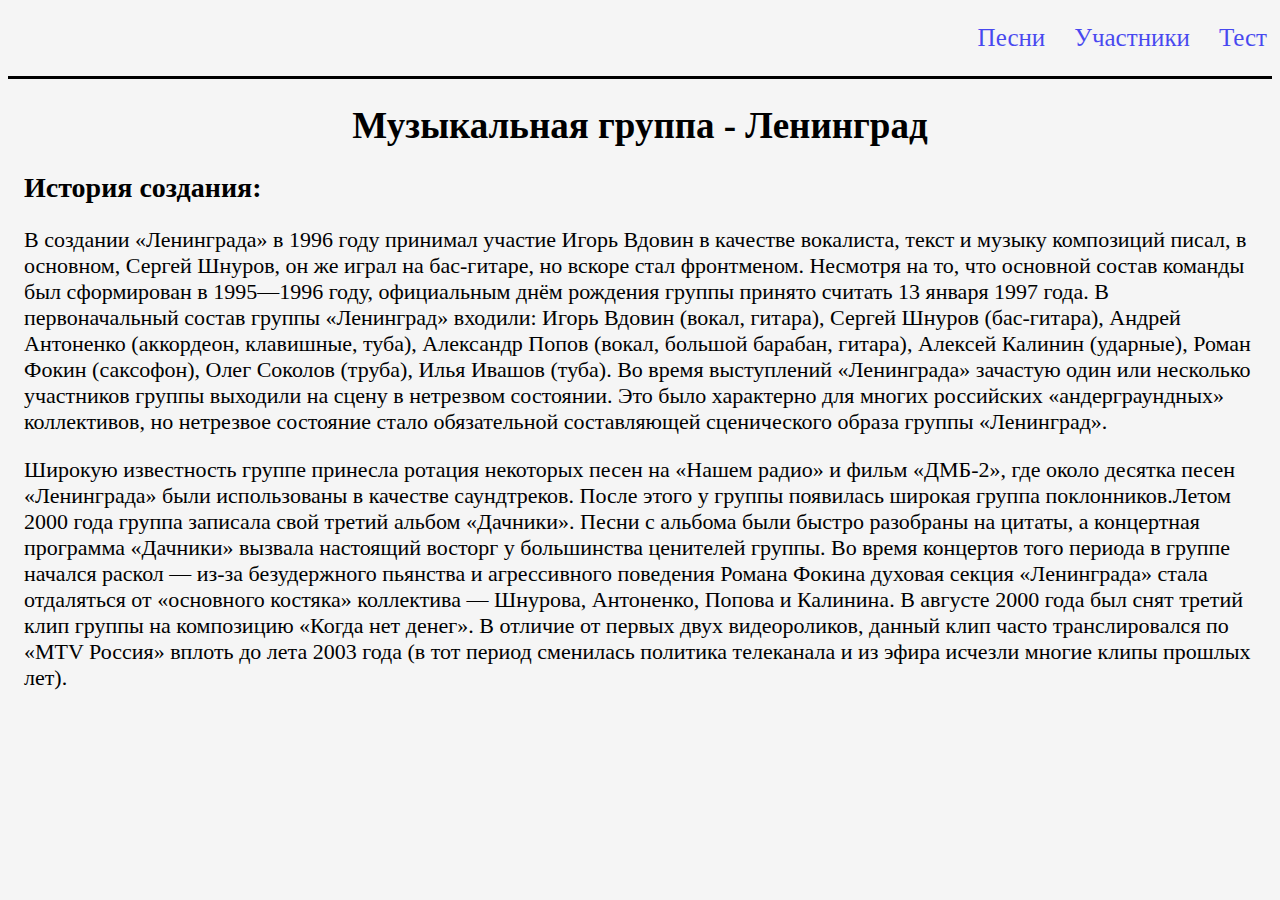
<file: index.html>
<!DOCTYPE html>
<html lang="en">
<head>
    <meta charset="UTF-8">
    <meta name="viewport" content="width=device-width, initial-scale=1.0">
    <title>Document</title>
    <link rel="stylesheet" href="css/index.css">
</head>
<body>
    <header>
        <div class="navbar" >
                <ul class="nav-menu" style="margin: 0;">
                    <li><a href="music.html" class="button">Песни</a></li>
                    <li><a href="participants.html" class="button">Участники</a></li>
                    <li><a href="terms.html" class="button">Тест</a></li>
        </div>
    </header>
    <section>
        <div style="text-align: center; ">
            <h1 style="font-size: 37px;">Музыкальная группа - Ленинград</h1>
        </div>
        <div style=" margin-left: 1em; margin-right: 1em;">
            <h2 style="font-size: 28px;">История создания:</h2>
            <p style="font-size: 22px;">В создании «Ленинграда» в 1996 году принимал участие 
                Игорь Вдовин в качестве вокалиста, текст и музыку 
                композиций писал, в основном, Сергей Шнуров, он же 
                играл на бас-гитаре, но вскоре стал фронтменом. 
                Несмотря на то, что основной состав команды 
                был сформирован в 1995—1996 году, официальным 
                днём рождения группы принято считать 13 января 1997 года. 
                В первоначальный состав группы «Ленинград» входили: Игорь 
                Вдовин (вокал, гитара), Сергей Шнуров (бас-гитара), 
                Андрей Антоненко (аккордеон, клавишные, туба), 
                Александр Попов (вокал, большой барабан, гитара), 
                Алексей Калинин (ударные), Роман Фокин (саксофон), 
                Олег Соколов (труба), Илья Ивашов (туба). 
                Во время выступлений «Ленинграда» зачастую один или 
                несколько участников группы выходили на сцену в нетрезвом состоянии. 
                Это было характерно для многих российских «андерграундных» коллективов,
                 но нетрезвое состояние стало обязательной составляющей сценического 
                 образа группы «Ленинград».</p>
            <p style="font-size: 22px;">
                Широкую известность группе принесла ротация некоторых песен на «Нашем радио» 
                и фильм «ДМБ-2», где около десятка песен «Ленинграда» были использованы 
                в качестве саундтреков. После этого у группы появилась широкая группа 
                поклонников.Летом 2000 года группа записала свой третий альбом «Дачники».
                Песни с альбома были быстро разобраны на цитаты, а концертная программа 
                «Дачники» вызвала настоящий восторг у большинства ценителей группы. 
                Во время концертов того периода в группе начался раскол — из-за 
                безудержного пьянства и агрессивного поведения Романа Фокина 
                духовая секция «Ленинграда» стала отдаляться от «основного костяка» 
                коллектива — Шнурова, Антоненко, Попова и Калинина. В августе 2000 года 
                был снят третий клип группы на композицию «Когда нет денег». 
                В отличие от первых двух видеороликов, данный клип часто 
                транслировался по «MTV Россия» вплоть до лета 2003 года 
                (в тот период сменилась политика телеканала и из эфира исчезли 
                многие клипы прошлых лет).
            </p>
        </div>
    </section>
</body>
</html>
</file>
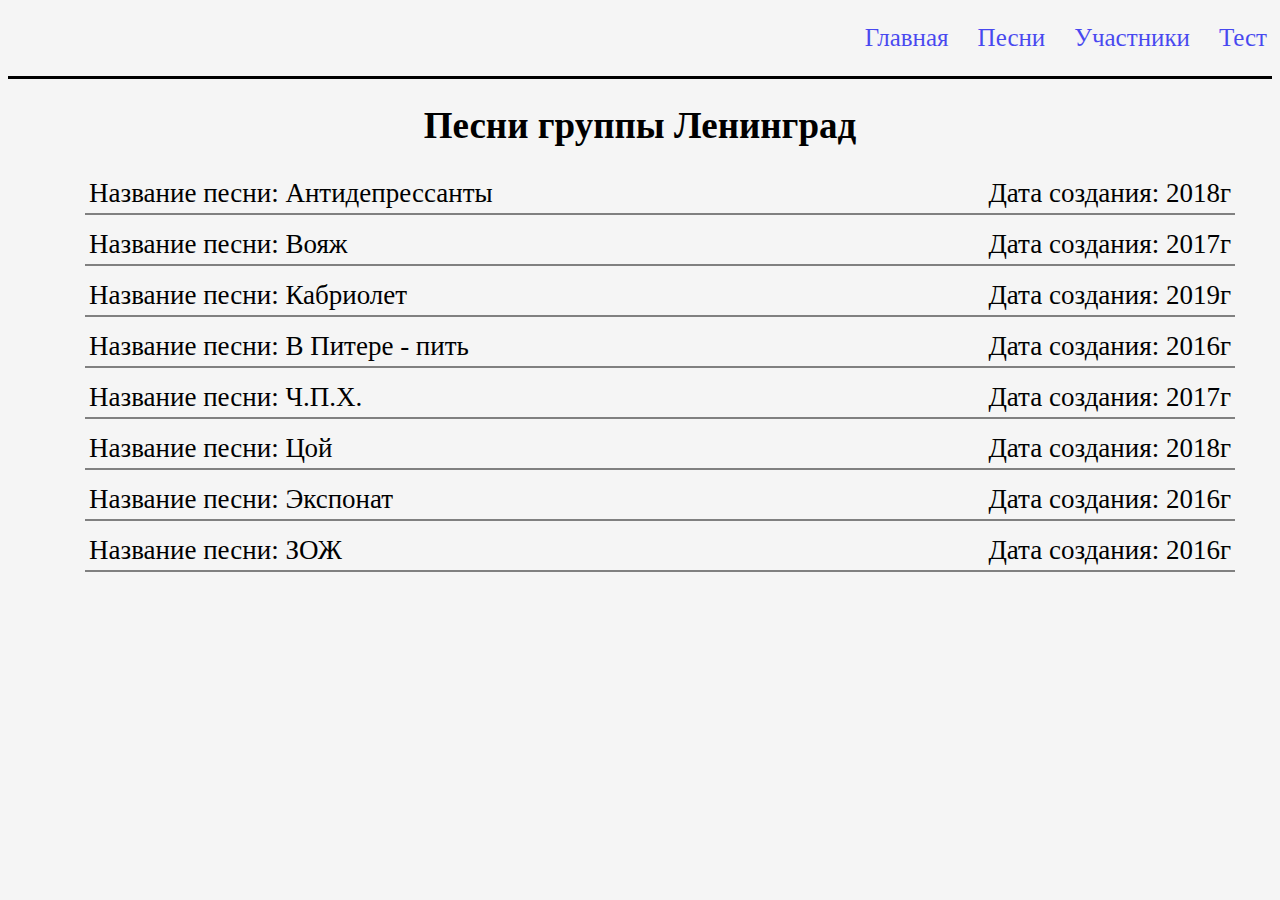
<file: music.html>
<!DOCTYPE html>
<html lang="en">
<head>
    <meta charset="UTF-8">
    <meta name="viewport" content="width=device-width, initial-scale=1.0">
    <title>Document</title>
    <link rel="stylesheet" href="css/music.css">
</head>
<body>
    <header>
        <div class="navbar" >
                <ul class="nav-menu" style="margin: 0;">
                    <li><a href="index.html" class="button">Главная</a></li>
                    <li><a href="music.html" class="button">Песни</a></li>
                    <li><a href="participants.html" class="button">Участники</a></li>
                    <li><a href="terms.html" class="button">Тест</a></li>
        </div>
    </header>
    <section>
        <div style="text-align: center; ">
            <h1 style="font-size: 37px;">Песни группы Ленинград</h1>
        </div>
        <ul class="nav-menu1" style="margin: 1em; font-size: 27px;">
            <li><div class="naver">
                <p>Название песни: <a href="https://www.youtube.com/watch?v=8GOpxkdyRhs" class="musics">Антидепрессанты</a></p>
                <p>Дата создания: 2018г</p>
            </div></li>
            <li><div class="naver">
                <p>Название песни: <a href="https://www.youtube.com/watch?v=sl_pxCAcJz4" class="musics">Вояж</a></p>
                <p>Дата создания: 2017г</p>
            </div></li>
            <li><div class="naver">
                <p>Название песни: <a href="https://www.youtube.com/watch?v=Z8qU0GdW88Q" class="musics">Кабриолет</a></p>
                <p>Дата создания: 2019г</p>
            </div></li>
            <li><div class="naver">
                <p>Название песни: <a href="https://www.youtube.com/watch?v=1ugivNRYfjc" class="musics">В Питере - пить</a></p>
                <p>Дата создания: 2016г</p>
            </div></li>
            <li><div class="naver">
                <p>Название песни: <a href="https://www.youtube.com/watch?v=75JjflWKs98" class="musics">Ч.П.Х.</a></p>
                <p>Дата создания: 2017г</p>
            </div></li>
            <li><div class="naver">
                <p>Название песни: <a href="https://www.youtube.com/watch?v=WuFyjV7LaQc" class="musics">Цой</a></p>
                <p>Дата создания: 2018г</p>
            </div></li>
            <li><div class="naver">
                <p>Название песни: <a href="https://www.youtube.com/watch?v=et281UHNoOU" class="musics">Экспонат</a></p>
                <p>Дата создания: 2016г</p>
            </div></li>
            <li><div class="naver">
                <p>Название песни: <a href="https://www.youtube.com/watch?v=DgdP5U28jHc" class="musics">ЗОЖ</a></p>
                <p>Дата создания: 2016г</p>
            </div></li>
    </section>
</body>
</html>
</file>
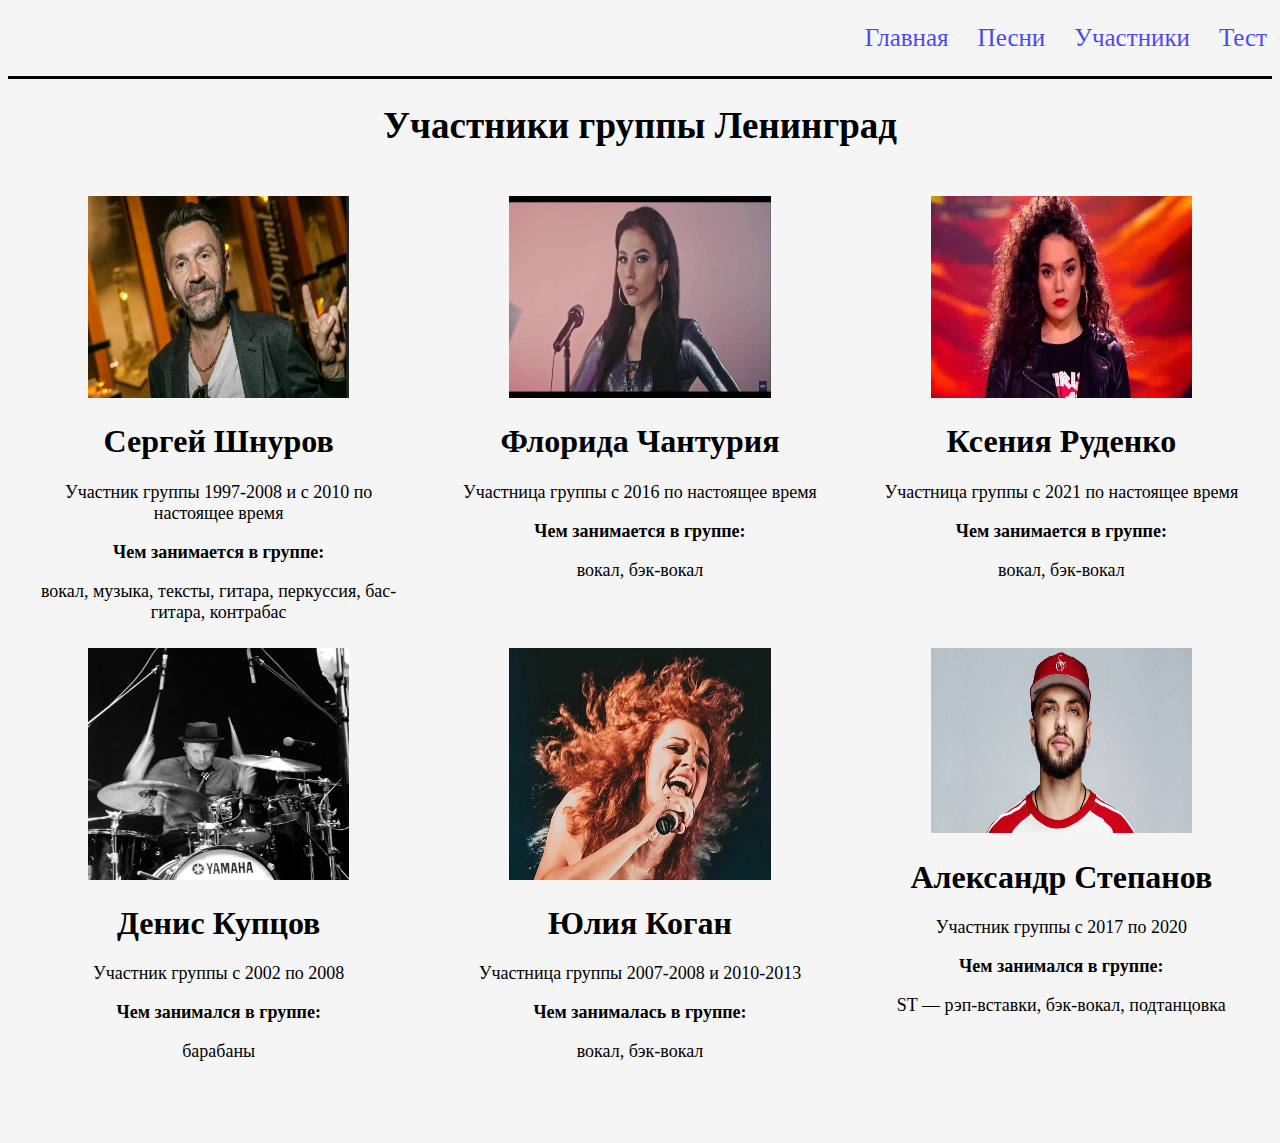
<file: participants.html>
<!DOCTYPE html>
<html lang="en">
<head>
    <meta charset="UTF-8">
    <meta name="viewport" content="width=device-width, initial-scale=1.0">
    <title>Document</title>
    <link rel="stylesheet" href="css/participants.css">
</head>
<body>
    <header>
        <div class="navbar" >
                <ul class="nav-menu" style="margin: 0;">
                    <li><a href="index.html" class="button">Главная</a></li>
                    <li><a href="music.html" class="button">Песни</a></li>
                    <li><a href="participants.html" class="button">Участники</a></li>
                    <li><a href="terms.html" class="button">Тест</a></li>
        </div>
    </header>
    <section>
        <div style="text-align: center; ">
            <h1 style="font-size: 37px;">Участники группы Ленинград</h1>
        </div>
        <div class="container">
            <div class= "card">
                <img src="images/Сергей Шнуров.webp" alt="">
                <h1>Сергей Шнуров</h1>
                <p>Участник группы 1997-2008 и с 2010 по настоящее время</p>
                <p><b>Чем занимается в группе:</b></p>
                <p>вокал, музыка, тексты, гитара, перкуссия, бас-гитара, контрабас</p>
            </div>
            <div class= "card">
                <img src="images/Флорида Чантурия.webp" alt="">
                <h1>Флорида Чантурия</h1>
                <p>Участница группы c 2016 по настоящее время</p>
                <p><b>Чем занимается в группе:</b></p>
                <p>вокал, бэк-вокал</p>
            </div>
            <div class= "card">
                <img src="images/Ксения Руденко.jpg" alt="">
                <h1>Ксения Руденко</h1>
                <p>Участница группы с 2021 по настоящее время</p>
                <p><b>Чем занимается в группе:</b></p>
                <p>вокал, бэк-вокал</p>
            </div>
            <div class= "card">
                <img src="images/Денис Купцов.webp" alt="">
                <h1>Денис Купцов</h1>
                <p>Участник группы с 2002 по 2008</p>
                <p><b>Чем занимался в группе:</b></p>
                <p>барабаны</p>
            </div>
            <div class= "card">
                <img src="images/Юлия Коган.webp" alt="">
                <h1>Юлия Коган</h1>
                <p>Участница группы 2007-2008 и 2010-2013</p>
                <p><b>Чем занималась в группе:</b></p>
                <p>вокал, бэк-вокал</p>
            </div>
            <div class= "card">
                <img src="images/Александр Степанов.jpg" alt="" style="height: 40%;">
                <h1>Александр Степанов</h1>
                <p>Участник группы с 2017 по 2020</p>
                <p><b>Чем занимался в группе:</b></p>
                <p>ST — рэп-вставки, бэк-вокал, подтанцовка</p>
            </div>
        </div>
    </section>
</body>
</html>
</file>
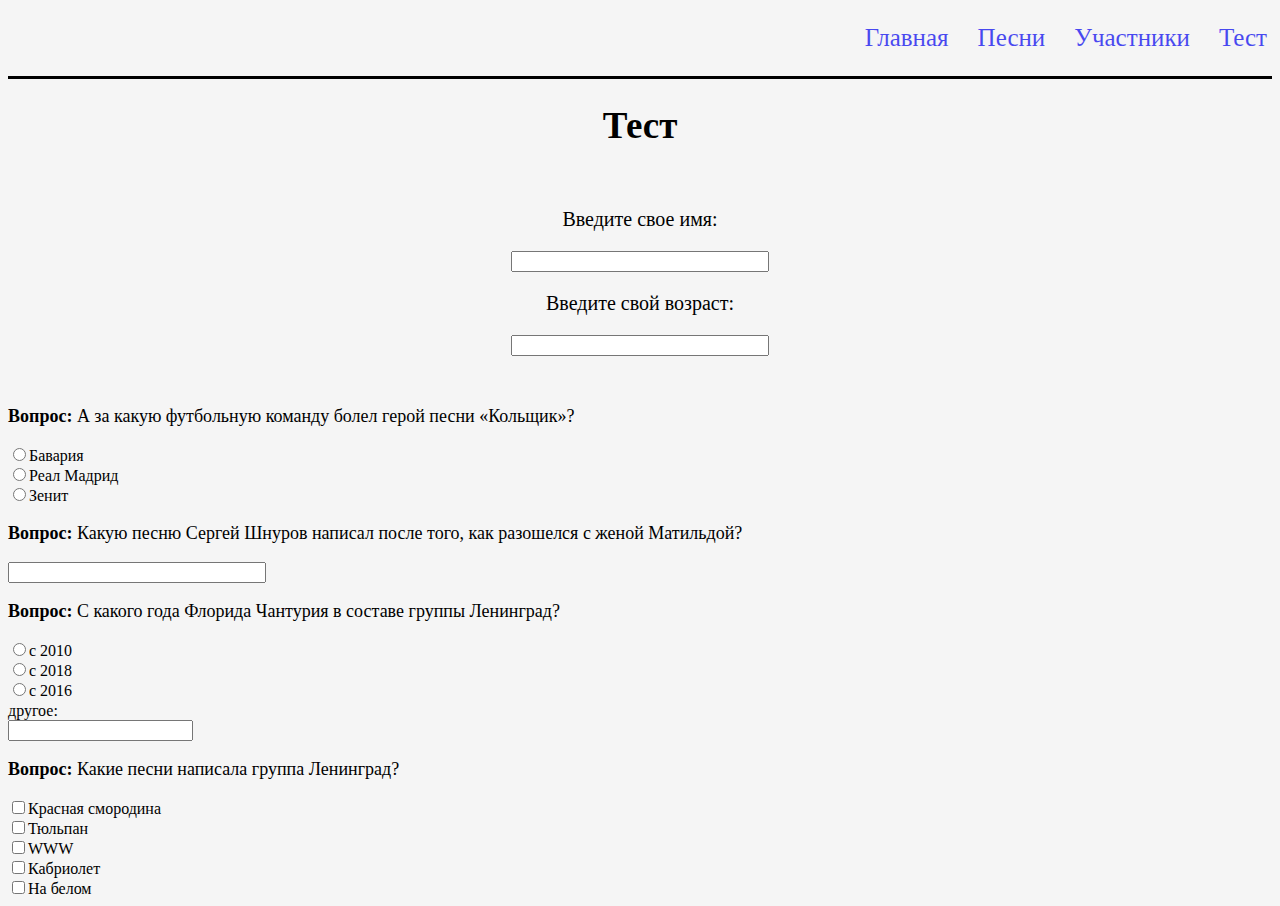
<file: terms.html>
<!DOCTYPE html>
<html lang="en">
<head>
    <meta charset="UTF-8">
    <meta name="viewport" content="width=device-width, initial-scale=1.0">
    <title>Document</title>
    <link rel="stylesheet" href="css/terms.css">
</head>
<body>
    <header>
        <div class="navbar" >
                <ul class="nav-menu" style="margin: 0;">
                    <li><a href="index.html" class="button">Главная</a></li>
                    <li><a href="music.html" class="button">Песни</a></li>
                    <li><a href="participants.html" class="button">Участники</a></li>
                    <li><a href="terms.html" class="button">Тест</a></li>
        </div>
    </header>
    <section>
        <div style="text-align: center; padding-bottom: 1em; ">
            <h1 style="font-size: 37px;">Тест</h1>
        </div>
        <form class="block" style="text-align: center; padding-bottom: 2em;">
            <div class="button_name">
                <p style="font-size: 20px;">Введите свое имя:</p>
                <input type="text" style="width: 250px;">
            </div>
            <div class="button_name">
                <p style="font-size: 20px;">Введите свой возраст:</p>
                <input type="text" style="width: 250px;">
            </div>
        </form>
        <form class="block">
            <div class="button_name">
                <p style="font-size: 18px;"><b>Вопрос:</b> А за какую футбольную команду болел герой песни «Кольщик»?</p>
                <input type="radio" name="team">Бавария<br>
                <input type="radio" name="team">Реал Мадрид<br>
                <input type="radio" name="team">Зенит<br>
            </div>
            <div class="button_name">
                <p style="font-size: 18px;"><b>Вопрос:</b> Какую песню Сергей Шнуров написал после того, как разошелся с женой Матильдой?</p>
                <input type="text" style="width: 250px;">
            </div>
            <div class="button_name">
                <p style="font-size: 18px;"><b>Вопрос:</b> С какого года Флорида Чантурия в составе группы Ленинград?</p>
                <input type="radio" name="team">с 2010<br>
                <input type="radio" name="team">с 2018<br>
                <input type="radio" name="team">с 2016<br>
                <p style="margin-top: 2px; margin-bottom: 0;">другое:</p>
                <input type="text">
            </div>
            <div class="button_name">
                <p style="font-size: 18px;"><b>Вопрос:</b> Какие песни написала группа Ленинград?</p>
                <input type="checkbox" name="team">Красная смородина<br>
                <input type="checkbox" name="team">Тюльпан<br>
                <input type="checkbox" name="team">WWW<br>
                <input type="checkbox" name="team">Кабриолет<br>
                <input type="checkbox" name="team">На белом<br>

            </div>
        </form>
    </section>
</body>
</html>
</file>
<file: css/index.css>
body {
    background-color: #F5F5F5;
}
.navbar {
    width: 100%;
    height: 90px;
    border-bottom: solid;
    border-width: 3px;
    height: inherit;
    text-align: right;
    margin-top: 1.5em;
    padding-bottom: 1.5em;

}
.nav-menu li{
    display: inline-block;
    padding-left: 20px;
    padding-right: 5px;
}

.button {
    font-size: 25px;
    text-decoration: none;
    opacity: 0.7;
}

.button:hover  {
    color: black;
}
</file>
<file: css/music.css>
body {
    background-color: #F5F5F5;
}
.navbar {
    width: 100%;
    height: 90px;
    border-bottom: solid;
    border-width: 3px;
    height: inherit;
    text-align: right;
    margin-top: 1.5em;
    padding-bottom: 1.5em;

}
.nav-menu li{
    display: inline-block;
    padding-left: 20px;
    padding-right: 5px;
}

.button {
    font-size: 25px;
    text-decoration: none;
    opacity: 0.7;
}

.button:hover  {
    color: black;
}



.nav-menu1 li{
    list-style-type: none;
}
.naver {
    display: flex;
    height: inherit;
    display: flex;
    justify-content: space-between;
    align-items: center;
    margin: 10px;
    border-bottom: 2px solid gray;

}
.naver p{
    margin: 4px;
}

.musics {
    text-decoration: none;
    color: black;
}

.musics:hover {
    color: blue;
}
</file>
<file: css/participants.css>
body {
    background-color: #F5F5F5;
}
.navbar {
    width: 100%;
    height: 90px;
    border-bottom: solid;
    border-width: 3px;
    height: inherit;
    text-align: right;
    margin-top: 1.5em;
    padding-bottom: 1.5em;

}
.nav-menu li{
    display: inline-block;
    padding-left: 20px;
    padding-right: 5px;
}

.button {
    font-size: 25px;
    text-decoration: none;
    opacity: 0.7;
}

.button:hover  {
    color: black;
}

.card img {
    width: 70%;
    height: 50%;
}

.container {
    display: grid;
    text-align: center;
    grid-template-columns: 1fr 1fr 1fr;
}

.card {
    margin: 1.5em;
}

.card p {
    font-size: 18px;

}
</file>
<file: css/terms.css>
body {
    background-color: #F5F5F5;
}
.navbar {
    width: 100%;
    height: 90px;
    border-bottom: solid;
    border-width: 3px;
    height: inherit;
    text-align: right;
    margin-top: 1.5em;
    padding-bottom: 1.5em;

}
.nav-menu li{
    display: inline-block;
    padding-left: 20px;
    padding-right: 5px;
}

.button {
    font-size: 25px;
    text-decoration: none;
    opacity: 0.7;
}

.button:hover  {
    color: black;
}
</file>
